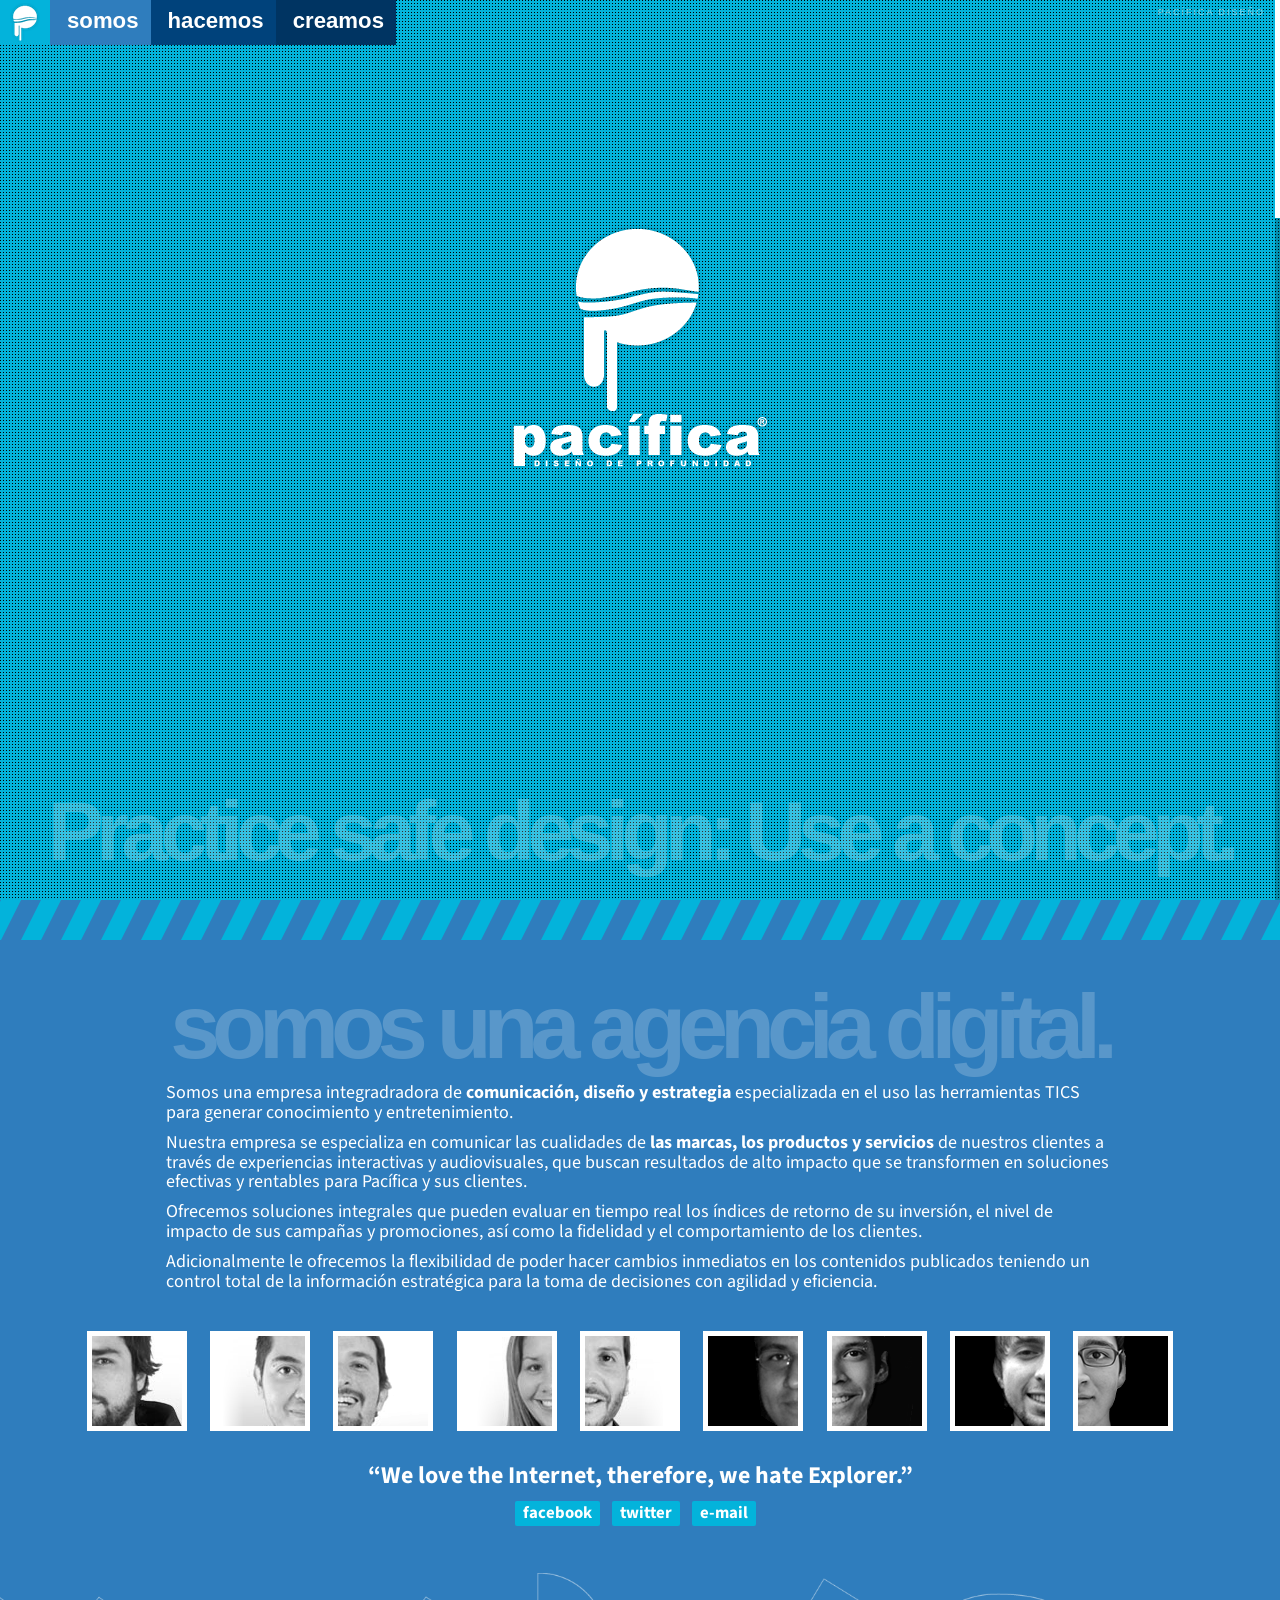
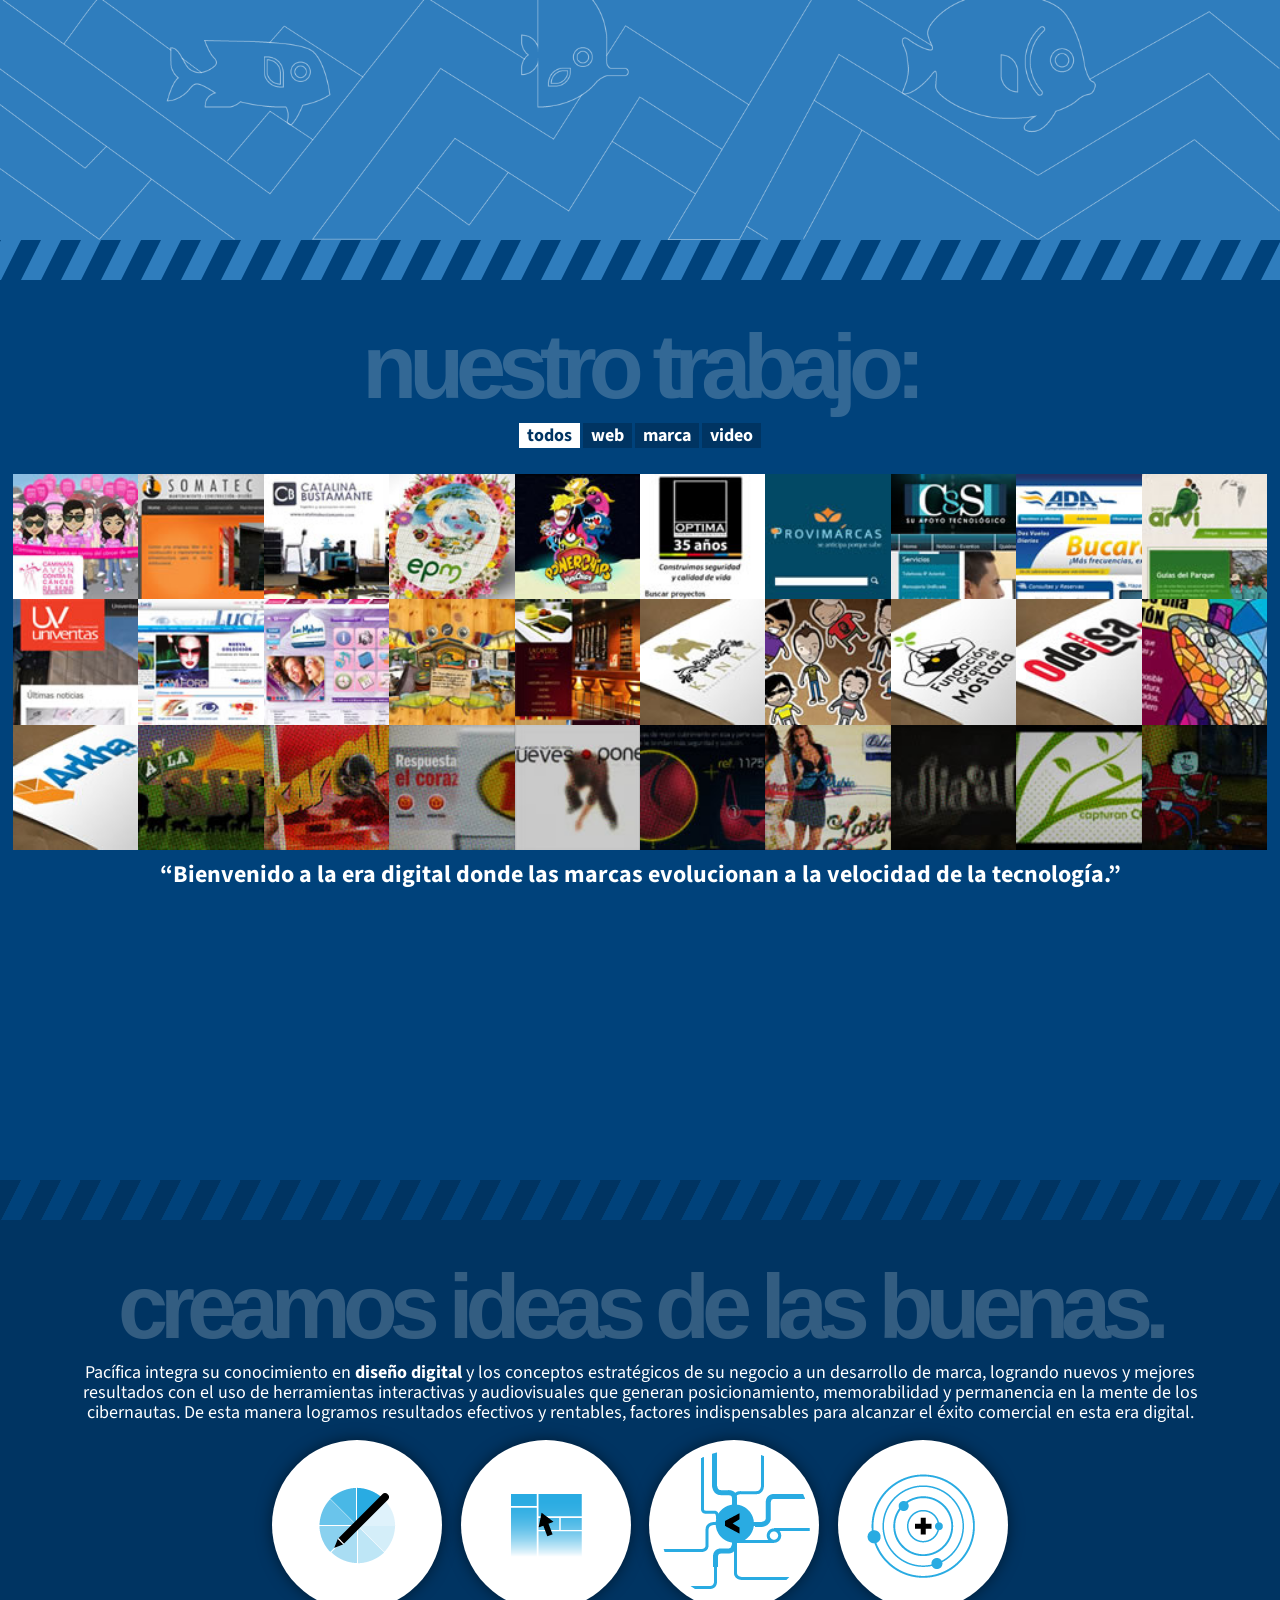
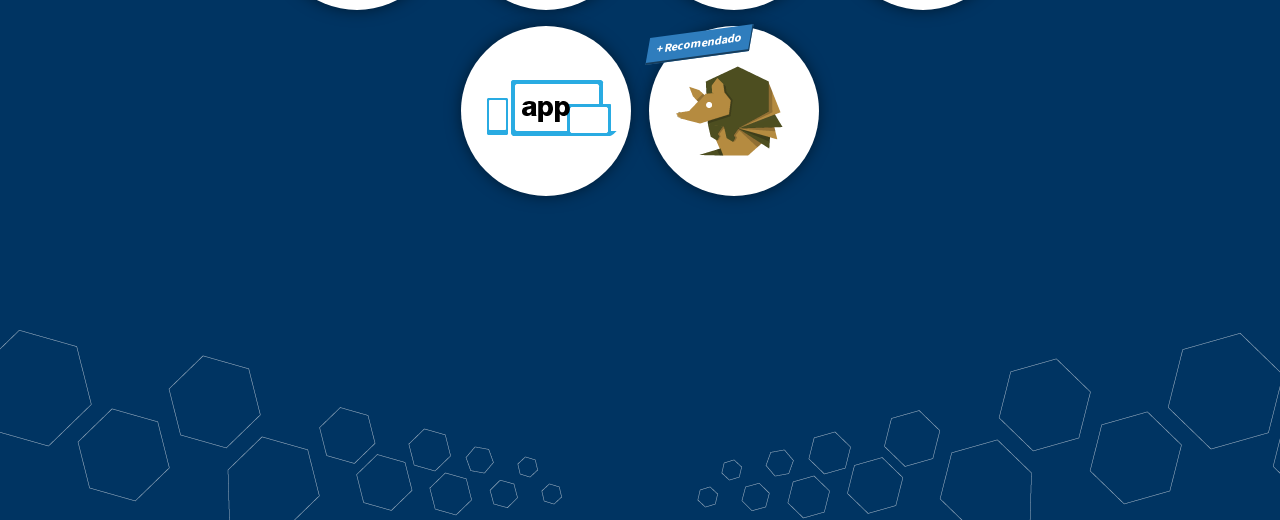
<file: pacifica/index.html>
<!DOCTYPE HTML>
<html lang="es">

<head>
	<!--[if lte IE 9]> 
	<script language="JavaScript" type="text/javascript">
	var pagina="http://www.juanplav.com/pv6/ie.html"
	function redireccionar(){
		location.href=pagina
	} 
	setTimeout ("redireccionar()", 1);
    </script>
	<![endif]-->

	<meta charset="utf-8" />
	<title>Pacífica Diseño</title>
	<meta name="author" content="Juanplav www.juanplav.com"/>
	<meta name="viewport" content="width = device-width, initial-scale=1, maximum-scale=1"/>
	<link rel="stylesheet" type="text/css" media="all" href="css/estilo.css"  />
	<link rel="shortcut icon" href="css/images/favicon.png" />
	<link href='http://fonts.googleapis.com/css?family=Source+Sans+Pro:200,700' rel='stylesheet' type='text/css'>
	<script src="js/jquery.js" type="text/javascript" language="javascript"></script>
	<script src="js/jquery.mousewheel.js" type="text/javascript" language="javascript"></script>
	<script src="js/jquery.nicescroll.js" type="text/javascript" language="javascript"></script>
	<script src="js/scripts.js" type="text/javascript" language="javascript"></script>
	<script type="text/javascript" language="javascript" >
	$(window).resize(sizeContent);

	$(document).ready(function() {
		var actualview;
		sizeContent();
		external();
		correos();
		ArrowsClick();
			
		$('.homequote').html(quotes[Math.floor(Math.random()*quotes.length)]);
		
		$("body").niceScroll({cursorcolor:"white",cursoropacitymin:"1",cursorborderradius:"0px",autohidemode:false, cursorborder:"0px",zindex:"1", background:"rgba(0,0,0,0.2)"});		
			
		$('.work').each(function(index) {
			var dir=$(this).attr('href');
				$(this).children('img').attr('alt',dir);
				$(this).addClass('fancy');
		});
			
	    $("nav ul li a, #logo a").click(function() {
	        $("html, body").animate({
	            scrollTop: $($(this).attr("href")).offset().top + "px"
	        }, {
	            duration: 1500,
	            easing: "swing"
	        });
	        return false;
	    });

	    $('.filtro a').click(function () {	    	
			$('.filtro a').removeClass('current');
			$(this).addClass('current');			
			var id=$(this).attr('id');
			$('.'+id).addClass('fancy').animate({
				opacity:1
			}).each(function(index) {
				$(this).attr('href',$(this).children('img').attr('alt'));
			});
			if(id!="work")
			{
				$('.works a').not('.'+id).removeClass('fancy').attr('href','#hacemos').animate({
				opacity:0.2
				});
			}
		});
		
		$('.close').click(function(event){
			event.preventDefault();
			$(".workview").fadeOut(function(){					
				$('.desc').empty();
				$('.detail').empty();							
			});							
		});

		function SRCImage(srcImage)
		{
			if(srcImage.indexOf("/web/") != -1)
			{
				srcImage = srcImage.substring(srcImage.indexOf("/web/")+5,srcImage.lastIndexOf("/"));
			}
			if(srcImage.indexOf("/marca/") != -1)
			{
				srcImage = srcImage.substring(srcImage.indexOf("/marca/")+7,srcImage.lastIndexOf("/"));
			}
			if(srcImage.indexOf("/video/") != -1)
			{
				srcImage = srcImage.substring(srcImage.indexOf("/video/")+7,srcImage.lastIndexOf("/"));
			}
			return srcImage;
		}

		function ArrowsClick(){
		    var Element=$(".works > a").eq(actualview);
		    if(Element.hasClass('fancy'))
		        {
		            $('.desc').empty();
		            $('.detail').empty();       
		            CallXmlById(SRCImage(Element.find('img').attr('src')));
		            $('.desc').fadeIn();
		            $('.detail').fadeIn();
		        }
		}
		
		$('a.work').click(function(event){
			event.preventDefault();
			if($(this).hasClass('fancy'))
			{			
				actualview=$(this).parent().children().index(this);
				var srcImage = $(this).find('img').attr('src');			
				CallXmlById(SRCImage(srcImage));
				$(".workview").fadeIn();
			}
		});
		
		$('a.arrow').click(function(event){
		event.preventDefault();
		if($(this).hasClass('left'))
		{
			if(actualview!=0){
				actualview = actualview-1;
				ArrowsClick();
			}
		}
		if($(this).hasClass('right'))
		{
			if(actualview!=$('.works').children('a').index($('.works a').last()))
			{
				actualview=actualview+1;
				ArrowsClick();
			}
		}
		});
	});
	
	</script>
</head>

<body>
	<nav>
		<ul>
			<li><a class="minilogo" href="#home"><span>inicio</span></a></li>
			<li><a class="somos" href="#somos">somos</a></li>
			<li><a class="hacemos" href="#hacemos">hacemos</a></li>
			<li><a class="creamos" href="#creamos">creamos</a></li>
		</ul>
	</nav>		

	<section id="home">
		<h1>Pacífica Diseño</h1>
		<div id="logo">
			<a href="#somos"><img src="css/images/logo.png" align="center"/>
			</a>
		</div>
		<span class="homequote">
			La inspiración es la semilla,<br>el diseño es su fruto.
		</span>
	</section>

	<div id="transicion1">
	</div>

	<section id="somos">
		<h2>
			somos una agencia digital.
		</h2>
		<div class="col1">
			<p>Somos una empresa integradradora de <b>comunicación, diseño y estrategia</b> especializada en el uso las herramientas TICS para generar conocimiento y entretenimiento.</p>
			<p>Nuestra empresa se especializa en comunicar las cualidades de <b>las marcas, los productos y servicios</b> de nuestros clientes a través de experiencias interactivas y audiovisuales, que buscan resultados de alto impacto que se transformen en soluciones efectivas y rentables para Pacífica y sus clientes.</p>
			<p>Ofrecemos soluciones integrales que pueden evaluar en tiempo real los índices de retorno de su inversión, el nivel de impacto de sus campañas y promociones, así como la fidelidad y el comportamiento de los clientes.</p>
			<p>Adicionalmente le ofrecemos la flexibilidad de poder hacer cambios inmediatos en los contenidos publicados teniendo un control total de la información estratégica para la toma de decisiones con agilidad y eficiencia.</p>
		</div>
		<div class="col2">
			<a class="staff staffleft" href="#somos">
				<img src="images/somos1.png"/>
				<div class="bio">
					<span>
						Esteban Uribe Villa
						<small>PRODUCTOR EJECUTIVO</small>
						<small class="estudios">Diseñador Gráfico U.P.B (2004)</small>
					</span>
					<p>Experto en marcas, sistemas gráficos y medios digitales del módulo de Imagen Global de la Universidad Pontificia Bolivariana con más de cinco años de experiencia en las áreas de diseño, producción, control de calidad, servicio al cliente, gestión de proyectos (de carácter privado y público) en la industria del diseño gráfico.</p>
					<span class="mailto">estebanu[at]pacifica[dot]co</span>
				</div>
			</a>
			<a class="staff staffleft" href="#somos">
				<img src="images/somos2.png"/>
				<div class="bio">
					<span>
						Camilo Estrada
						<small>DIRECTOR WEB</small>
						<small class="estudios">Diseñador Gráfico FUBA</small>
					</span>
					<p>Diseñador web con 5 años de experiencia en liderazgo de proyectos web interdisciplinarios. Especialista en estrategias de marketing online, administración de proyectos, experiencia de usuario, Search Engine Optimization y Search Engine Marketing. Interesado en utilizar la tecnología para desarrollar aplicaciones atractivas, útiles y eficientes para los clientes y memorables para los usuarios.</p>
					<span class="mailto">camilo[at]pacifica[dot]co</span><i>@klamylo</i>
				</div>
			</a>
			<a class="staff staffleft" href="#somos">
				<img src="images/somos3.png"/>
				<div class="bio">
					<span>
						Felipe Gutiérrez
						<small>DIRECTOR MARCA</small>
						<small class="estudios">Diseñador Gráfico U.P.B (2001)</small>
					</span>
					<p>Ilustrador, experto en manejo gráfico y tipográfico con más de 7 años de experiencia. Actualmente opera en las áreas de marca y web desempeñando las funciones de creativo y maquetador web. Ha trabajado como docente de cátedra para la Universidad Pontificia Bolivariana, Colegiatura colombiana de diseño y La Fundación Universitaria Bellas Artes en las materias de tipografía y nucleo básico de diseño.</p>
					<span class="mailto">felipe[at]pacifica[dot]co</span><i>@felipegutz</i>
				</div>
			</a>
			<a class="staff staffleft" href="#somos">
				<img src="images/somos4.png"/>
				<div class="bio">
					<span>
						Lina María Gamboa
						<small>SECRETARIA GENERAL</small>
						<small class="estudios">Técnica en secretariado Cedecomputo (2006)</small>
					</span>
					<p>Es la mano derecha de la gerencia en pacífica y el apoyo logístico de la empresa, así como el componente femenino de Pacífica, siempre pendiente y de cara amable hacia los clientes y proveedores.</p>
					<span class="mailto">linag[at]pacifica[dot]co</span>
				</div>
			</a>
			<a class="staff" href="#somos">
				<img src="images/somos5.png"/>
				<div class="bio">
					<span>
						Esteban Duperly P.
						<small>DIRECTOR GENERAL</small>
						<small class="estudios">Comunicador Social U.P.B.(2002)</small>
					</span>
					<p>Comunicador social de la UPB de Medellín, graduado con mención de honor para trabajo de grado. Asistente de dirección de dos largometrajes colombianos. Profesor de After Effects de la Facultad de Artes Visuales del Instituto de Bellas Artes y fotógrafo de naturaleza aficionado. Actualmente es gerente y director de animación y video de Pacífica.</p>
					<span class="mailto">eduperly[at]pacifica[dot]co</span><i>@e_duperly</i>
				</div>
			</a>
			<a class="staff" href="#somos">
				<img src="images/somos6.png"/>
				<div class="bio">
					<span>
						Francisco López
						<small>INGENIERO</small>
						<small class="estudios">Ingeniero Informático (2013)</small>
					</span>
					<p>Cabeza al mando del área de ingeniería de Pacífica. Un maestro del código, en múltiples lenguajes y algunas de las diversas aplicaciones de éste.</p>
					<span class="mailto">francisco.lopez[at]planeo[dot]co</span>
				</div>
			</a>
			<a class="staff" href="#somos">
				<img src="images/somos7.png"/>
				<div class="bio">
					<span>
						Jorge Andrés Cano
						<small>DISEÑADOR</small>
						<small class="estudios">Diseñador Visual (2011)</small>
					</span>
					<p>Diseñador visual, especialista en el área de ilustración digital, con experiencia en el área web y estudios en el diseño para móviles y aplicaciones.</p>
					<span class="mailto">jorge.cano[at]pacifica[dot]co</span><i>@andyyour</i>
				</div>
			</a>
			<a class="staff" href="#somos">
				<img src="images/somos8.png"/>
				<div class="bio">
					<span>
						Juan David Nicholls
						<small>INGENIERO</small>
						<small class="estudios">Ingeniero de Sistemas (2013)</small>
					</span>
					<p>Ingeniero de sistemas próximo a graduarse. Amante del jQuery y desarrollador apasionado, enfocado en el área web.</p>
					<span class="mailto">juandavid[at]planeo[dot]co</span>
				</div>
			</a>
			<a class="staff" href="#somos">
				<img src="images/somos9.png"/>
				<div class="bio">
					<span>
						Juan Pablo Plata Vera
						<small>DISEÑADOR</small>
						<small class="estudios">Diseñador Visual (2012)</small>
					</span>
					<p>Diseñador próximo a graduarse. Actualmente practicante en la empresa, enamorado del CSS3, de las maravillas del HTML5 y el diseño responsable. Geek en crecimiento.</p>
					<span class="mailto">pablo[at]pacifica[dot]co</span><i>@juanplav</i>
				</div>
			</a>
		</div>

		<q>We love the Internet, therefore, we hate Explorer.</q>
		<div class="redes">
				<a href="http://www.facebook.com/pacificadsn" target="blank">Facebook</a>
				<a href="http://www.twitter.com/pacificadsn" target="blank">Twitter</a>
				<a href="mailto:hola@pacifica.co" target="blank">E-mail</a>
		</div>

	</section>

	<div id="transicion2">
	</div>

	<section id="hacemos">
		<h2>
			nuestro trabajo:
		</h2>

		<div class="filtro">
			<a href="#hacemos" class="current" id="work">TODOS</a>
			<a href="#hacemos" id="wweb">WEB</a>
			<a href="#hacemos" id="wmarca">MARCA</a>
			<a href="#hacemos" id="wvideo">VIDEO</a>
		</div>
		<div class="workview" style="display:none;">
			<a href="" class="close"></a>
			<a href="" class="arrow left"></a>
			<a href="" class="arrow right"></a>    
			<div class="desc">
			</div>
			<div class="detail">
			</div>
			<div class="clear"></div>
		</div>
		<div class="works">
				<a href="" class="work wweb">
                	<span></span>
					<img src="works/web/caminataavon/0.jpeg" />
				</a>
				<a href=""   class="work wweb">
					<span></span>
                    <img src="works/web/somatec/0.jpeg" />
				</a>
				<a href=""   class="work wweb">
					<span></span>
                    <img src="works/web/bustamante/0.jpeg" />
				</a>
				<a href=""   class="work wweb">
					<span></span>
                    <img src="works/web/appepm/0.jpeg" />
				</a>
				<a href=""   class="work wweb">
					<span></span>
                    <img src="works/web/powerchips/0.jpeg" />
				</a>
				<a href=""   class="work wweb">
					<span></span>
                    <img src="works/web/optima/0.jpeg" />
				</a>
				<a href=""   class="work wweb">
                	<span></span>
					<img src="works/web/provimarcas/0.jpeg" />
				</a>
				<a href=""   class="work wweb">
					<span></span>
                    <img src="works/web/cys/0.jpeg" />
				</a>
				<a href=""   class="work wweb">
					<span></span>
                    <img src="works/web/ada/0.jpeg" />
				</a>
				<a href=""   class="work wweb">
					<span></span>
                    <img src="works/web/arvi/0.jpeg" />
				</a>
				<a href=""   class="work wweb">
					<span></span>
                    <img src="works/web/univentas/0.jpeg" />
				</a>
				<a href=""   class="work wweb">
					<span></span>
                    <img src="works/web/osl/0.jpeg" />
				</a>
				<a href=""   class="work wweb">
					<span></span>
                    <img src="works/web/molinos1/0.jpeg" />
				</a>
				<a href=""   class="work wweb">
					<span></span>
                    <img src="works/web/bass/0.jpeg" />
				</a>
				<a href=""   class="work wweb">
					<span></span>
                    <img src="works/web/anita/0.jpeg" />
				</a>
				<a href=""  rel="marca" class="work wmarca">
					<span></span>
                    <img src="works/marca/kinky/0.jpeg" />
				</a>
				<a href=""  rel="marca" class="work wmarca">
					<span></span>
                    <img src="works/marca/ilustracion/0.jpeg" />
				</a>
				<a href=""  rel="marca" class="work wmarca">
					<span></span>
                    <img src="works/marca/logos/0.jpeg" />
				</a>
				<a href=""  rel="marca" class="work wmarca">
					<span></span>
                    <img src="works/marca/odelsa/0.jpeg" />
				</a>
				<a href=""  rel="marca" class="work wmarca">
					<span></span>
                    <img src="works/marca/doblevia/0.jpeg" />
				</a>
				<a href=""  rel="marca" class="work wmarca">
					<span></span>
                    <img src="works/marca/arkha/0.jpeg" />
				</a>
				<a href=""  rel="video" class="work wvideo">
					<span></span>
                    <img src="works/video/selva/0.jpeg" />
				</a>
				<a href=""  rel="video" class="work wvideo">
					<span></span>
                    <img src="works/video/powerchips2/0.jpeg" />
				</a>
				<a href=""  rel="video" class="work wvideo">
					<span></span>
                    <img src="works/video/tcc/0.jpeg" />
				</a>
				<a href=""  rel="video" class="work wvideo">
					<span></span>
                    <img src="works/video/cubik/0.jpeg" />
				</a>
				<a href=""  rel="video" class="work wvideo">
					<span></span>
                    <img src="works/video/perfectbra/0.jpeg" />
				</a>
				<a href=""  rel="video" class="work wvideo">
					<span></span>
                    <img src="works/video/leonisa/0.jpeg" />
				</a>
				<a href=""  rel="video" class="work wvideo">
					<span></span>
                    <img src="works/video/nadja/0.jpeg" />
				</a>
				<a href=""  rel="video" class="work wvideo">
					<span></span>
                    <img src="works/video/contreebute/0.jpeg" />
				</a>
				<a href=""  rel="video" class="work wvideo">
					<span></span>
                    <img src="works/video/minichips/0.jpeg" />
				</a>
		</div>

		<q>Bienvenido a la era digital donde las marcas evolucionan a la velocidad de la tecnología.</q>
	</section>

	<div id="transicion3">
	</div>

	<section id="creamos">
		<h2>
			creamos ideas de las buenas.
		</h2>
		<div class="col3">
			<p>Pacífica integra su conocimiento en <b>diseño digital</b> y los conceptos estratégicos de su negocio a un desarrollo de marca, logrando nuevos y mejores resultados con el uso de herramientas interactivas y audiovisuales que generan posicionamiento, memorabilidad y permanencia en la mente de los cibernautas. De esta manera logramos resultados efectivos y rentables, factores indispensables para alcanzar el éxito comercial en esta era digital.</p>
			<div id="servicios">
				<a href="#creamos">Diseño gráfico</a>
				<a href="#creamos">Diseño web</a>
				<a href="#creamos">Desarrollo web</a>
				<a href="#creamos">Community management</a>
				<a href="#creamos">Aplicaciones online</a>
				<a href="http://www.planeo.co" target="_blank">Administrador de contenido</a>
			</div>
		</div>
		<div class="col4">
			<a href="#creamos" class="servicio">
				diseño<br>gráfico
				<span style="background-image:url(images/serv1.png)"></span>
			</a>
			<a href="#creamos" class="servicio">
				diseño<br>web
				<span style="background-image:url(images/serv2.png)"></span>
			</a>
			<a href="#creamos" class="servicio">
				desarrollo<br>web
				<span style="background-image:url(images/serv3.png)"></span>
			</a>
			<a href="#creamos" class="servicio">
				community<br>management
				<span style="background-image:url(images/serv4.png)"></span>
			</a>
			<a href="#creamos" class="servicio">
				aplicaciones<br>online
				<span style="background-image:url(images/serv5.png)"></span>
			</a>
			<a href="http://www.planeo.co" target="_blank" class="servicio">
				<b class="new">+ Recomendado</b>
				administrador<br>de contenido
				<span style="background-image:url(images/serv6.png)"></span>
			</a>
		</div>
	</section>


</body>
</html>
</file>
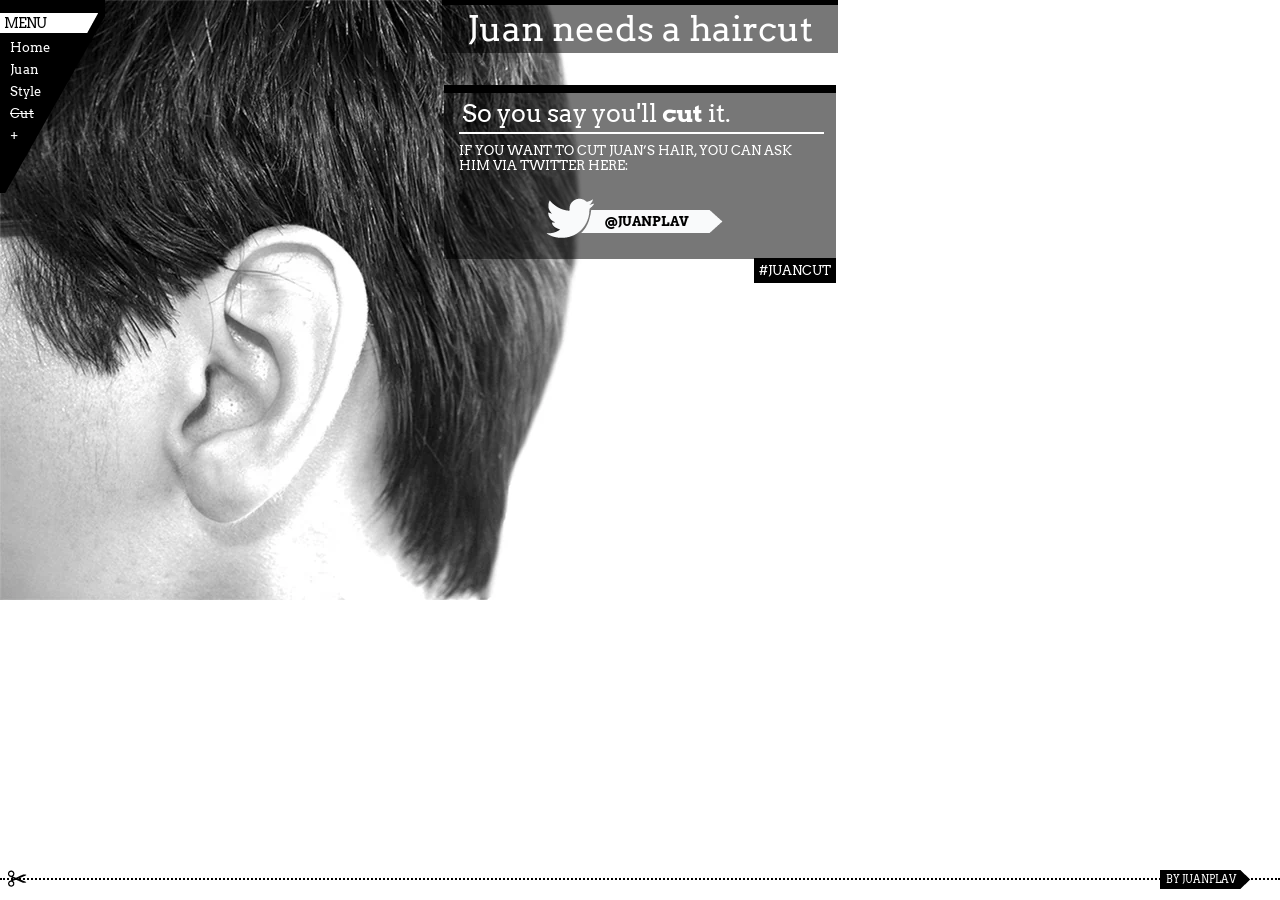
<file: jnah/cut.html>
<!DOCTYPE html>
<html lang="en">
<head>
	<meta charset="utf-8" />
	<meta name="viewport" content="width=device-width, initial-scale=1.0" />
	<meta name="author" content="Juanplav www.juanplav.com" />
	<meta name="description" content="Juan needs a haircut — 2012 frontend exercise in HTML5 and CSS3 by Juan Plata Vera (Juanplav)." />
	<title>Juan needs a haircut</title>
	<link rel="stylesheet" href="css/style.css" />
	<link rel="icon" type="image/png" href="css/images/favicon.png" />
	<link rel="preconnect" href="https://fonts.googleapis.com" />
	<link rel="preconnect" href="https://fonts.gstatic.com" crossorigin />
	<link href="https://fonts.googleapis.com/css2?family=Arvo:wght@400;700&display=swap" rel="stylesheet" />
</head>
<body>
	<nav aria-label="Main navigation">
		<span>MENU</span>
		<ul>
			<li><a href="index.html">Home</a></li>
			<li><a href="juan.html">Juan</a></li>
			<li><a href="style.html">Style</a></li>
			<li><a class="current" href="cut.html">Cut</a></li>
			<li><a href="more.html">+</a></li>
		</ul>
	</nav>

	<header>
		<h1><a href="index.html">Juan needs a haircut
			<span>CLICK TO GO BACK TO THE HOME</span>
		</a></h1>
	</header>
	<section>
		<h2>So you say you'll <strong>cut</strong> it.</h2>
		IF YOU WANT TO CUT JUAN’S HAIR, YOU CAN ASK HIM VIA TWITTER HERE:
		<br /><br />
		<a href="https://twitter.com/Juanplav" target="_blank" rel="noopener noreferrer" class="twitter">@JUANPLAV</a>
		<a href="https://twitter.com/search?q=%23JuanCut" target="_blank" rel="noopener noreferrer" style="background:black;float:right;padding:5px;position:absolute;bottom:-24px;right:0px;">#JUANCUT</a>
	</section>
	<footer>
		<a class="tijera" aria-hidden="true"></a>
		<a class="copy" href="https://www.juanplav.com" target="_blank" rel="noopener noreferrer">BY JUANPLAV</a>
	</footer>
</body>
</html>
</file>
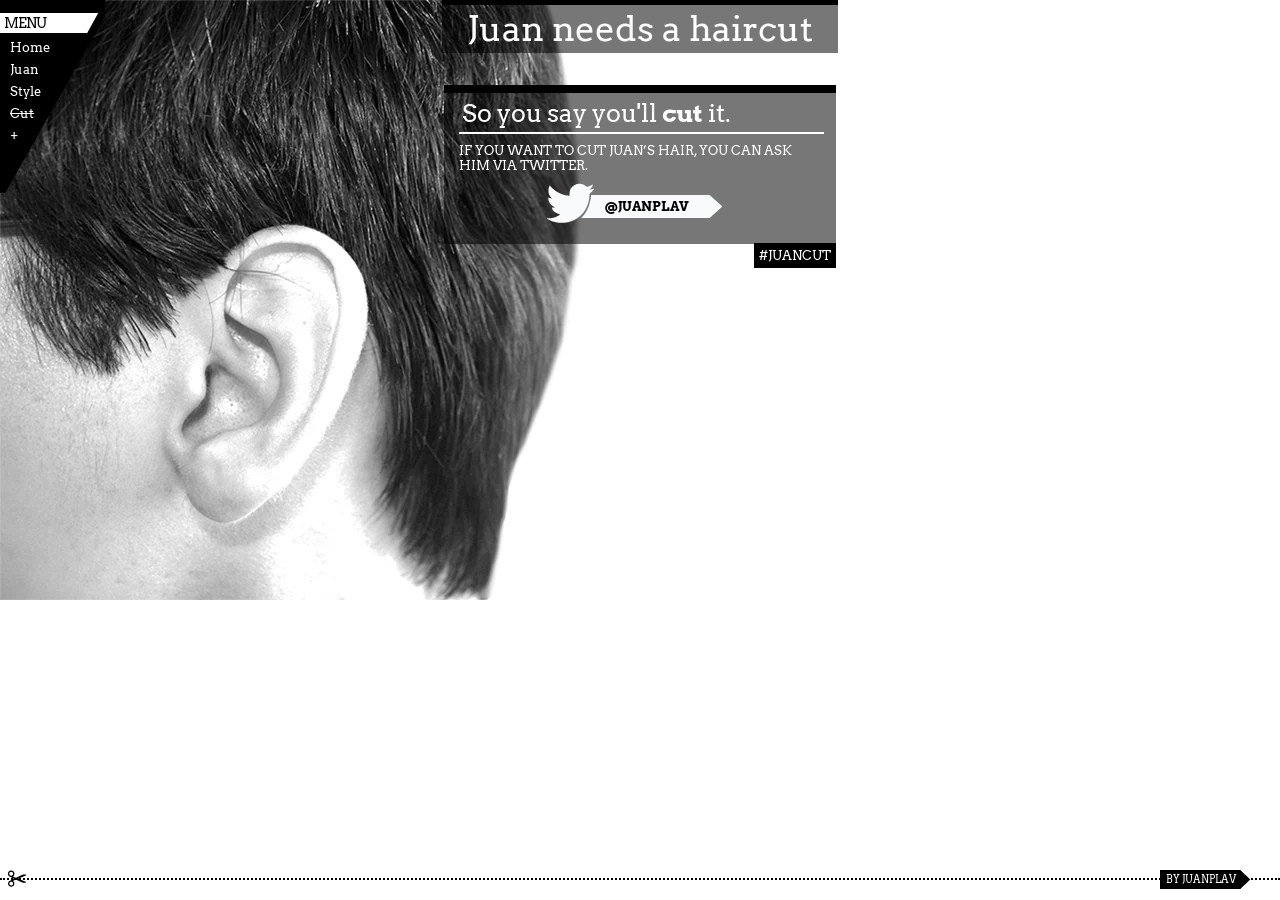
<file: jnah/cut_no.html>
<!DOCTYPE html>
<html lang="en">
<head>
	<meta charset="utf-8" />
	<meta name="viewport" content="width=device-width, initial-scale=1.0" />
	<meta name="author" content="Juanplav www.juanplav.com" />
	<meta name="description" content="Juan needs a haircut — 2012 frontend exercise in HTML5 and CSS3 by Juan Plata Vera (Juanplav)." />
	<title>Juan needs a haircut</title>
	<link rel="stylesheet" href="css/style.css" />
	<link rel="icon" type="image/png" href="css/images/favicon.png" />
	<link rel="preconnect" href="https://fonts.googleapis.com" />
	<link rel="preconnect" href="https://fonts.gstatic.com" crossorigin />
	<link href="https://fonts.googleapis.com/css2?family=Arvo:wght@400;700&display=swap" rel="stylesheet" />
</head>
<body>
	<nav aria-label="Main navigation">
		<span>MENU</span>
		<ul>
			<li><a href="index.html">Home</a></li>
			<li><a href="juan.html">Juan</a></li>
			<li><a href="style.html">Style</a></li>
			<li><a class="current" href="cut.html">Cut</a></li>
			<li><a href="more.html">+</a></li>
		</ul>
	</nav>

	<header>
		<h1><a href="index.html">Juan needs a haircut
			<span>CLICK TO GO BACK TO THE HOME</span>
		</a></h1>
	</header>
	<section>
		<h2>So you say you'll <strong>cut</strong> it.</h2>
		IF YOU WANT TO CUT JUAN’S HAIR, YOU CAN ASK HIM VIA TWITTER.
		<a href="https://twitter.com/Juanplav" target="_blank" rel="noopener noreferrer" class="twitter">@JUANPLAV</a>
		<a href="https://twitter.com/search?q=%23JuanCut" target="_blank" rel="noopener noreferrer" style="background:black;float:right;padding:5px;position:absolute;bottom:-24px;right:0px;">#JUANCUT</a>
	</section>
	<footer>
		<a class="tijera" aria-hidden="true"></a>
		<a class="copy" href="https://www.juanplav.com" target="_blank" rel="noopener noreferrer">BY JUANPLAV</a>
	</footer>
</body>
</html>
</file>
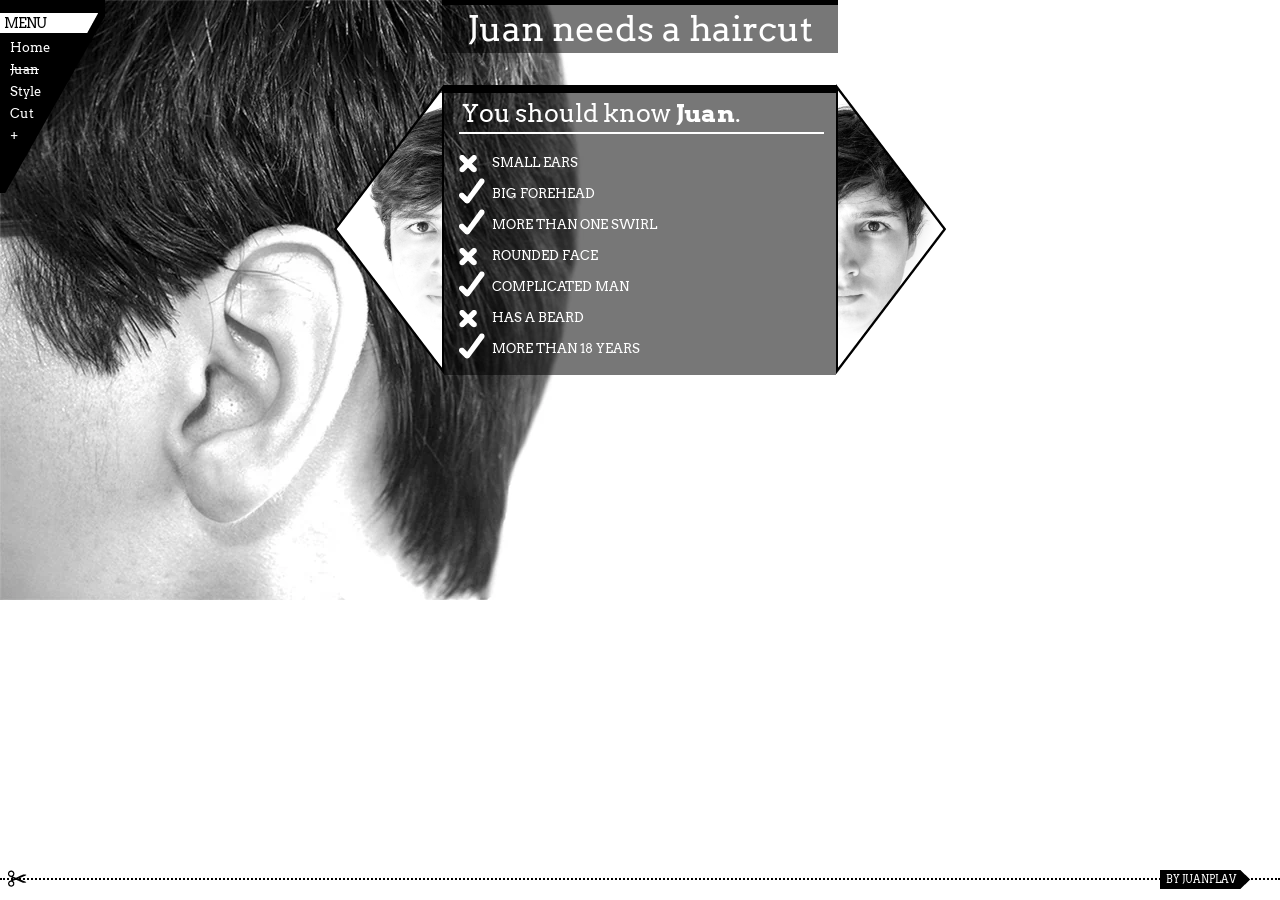
<file: jnah/juan.html>
<!DOCTYPE html>
<html lang="en">
<head>
	<meta charset="utf-8" />
	<meta name="viewport" content="width=device-width, initial-scale=1.0" />
	<meta name="author" content="Juanplav www.juanplav.com" />
	<meta name="description" content="Juan needs a haircut — 2012 frontend exercise in HTML5 and CSS3 by Juan Plata Vera (Juanplav)." />
	<title>Juan needs a haircut</title>
	<link rel="stylesheet" href="css/style.css" />
	<link rel="icon" type="image/png" href="css/images/favicon.png" />
	<link rel="preconnect" href="https://fonts.googleapis.com" />
	<link rel="preconnect" href="https://fonts.gstatic.com" crossorigin />
	<link href="https://fonts.googleapis.com/css2?family=Arvo:wght@400;700&display=swap" rel="stylesheet" />
</head>
<body>
	<nav aria-label="Main navigation">
		<span>MENU</span>
		<ul>
			<li><a href="index.html">Home</a></li>
			<li><a class="current" href="juan.html">Juan</a></li>
			<li><a href="style.html">Style</a></li>
			<li><a href="cut.html">Cut</a></li>
			<li><a href="more.html">+</a></li>
		</ul>
	</nav>

	<header>
		<h1><a href="index.html">Juan needs a haircut
			<span>CLICK TO GO BACK TO THE HOME</span>
		</a></h1>
	</header>
	<section>
		<h2>You should know <strong>Juan</strong>.</h2>
		<ul>
			<li class="no"> SMALL EARS</li>
			<li class="yes"> BIG FOREHEAD</li>
			<li class="yes"> MORE THAN ONE SWIRL</li>
			<li class="no"> ROUNDED FACE</li>
			<li class="yes"> COMPLICATED MAN</li>
			<li class="no"> HAS A BEARD</li>
			<li class="yes"> MORE THAN 18 YEARS</li>
		</ul>
		<div class="juan" id="juan1"><img src="css/images/juan1.webp" alt="Portrait of Juan (left)" /></div>
		<div class="juan" id="juan2"><img src="css/images/juan2.webp" alt="Portrait of Juan (right)" /></div>
	</section>
	<footer>
		<a class="tijera" aria-hidden="true"></a>
		<a class="copy" href="https://www.juanplav.com" target="_blank" rel="noopener noreferrer">BY JUANPLAV</a>
	</footer>
</body>
</html>
</file>
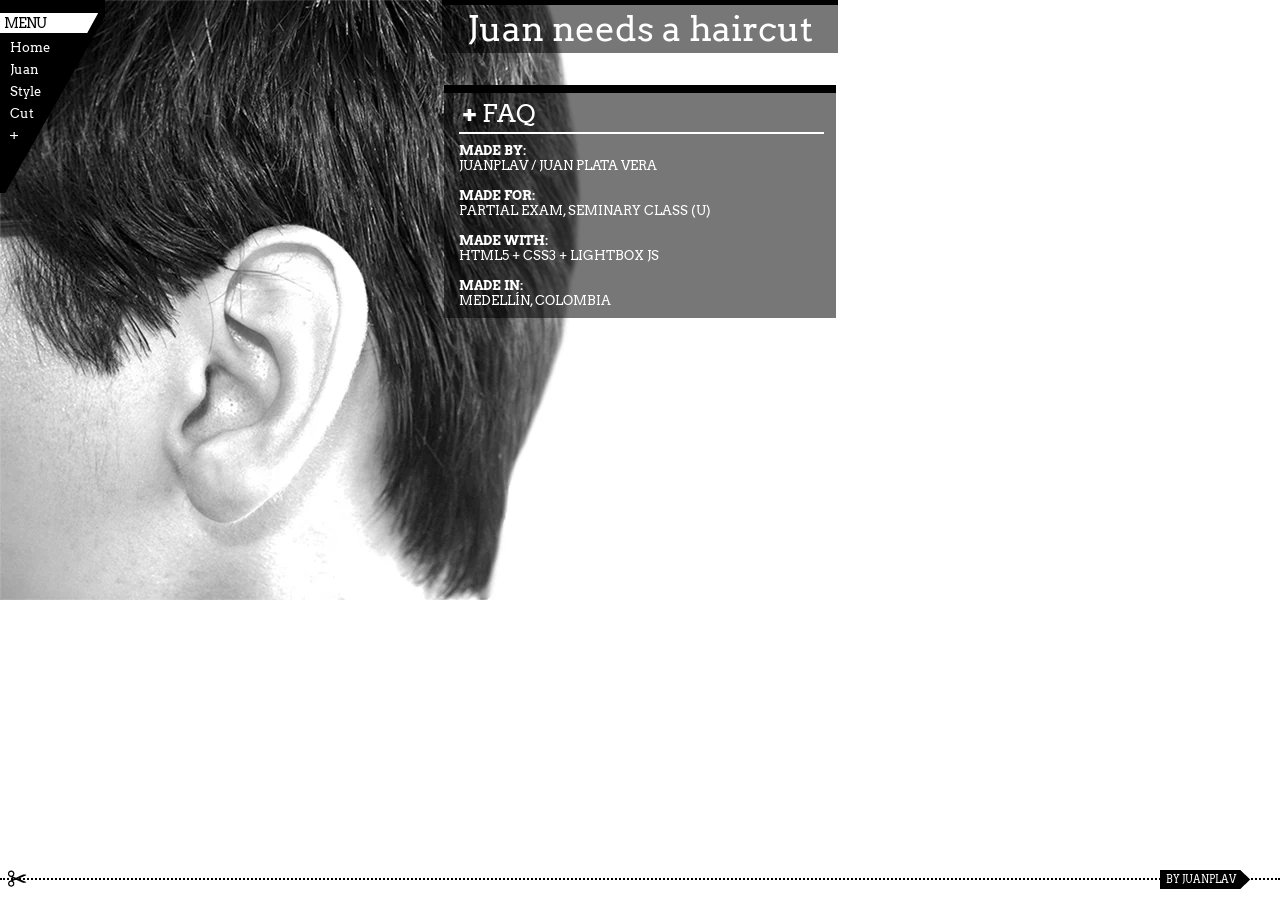
<file: jnah/more.html>
<!DOCTYPE html>
<html lang="en">
<head>
	<meta charset="utf-8" />
	<meta name="viewport" content="width=device-width, initial-scale=1.0" />
	<meta name="author" content="Juanplav www.juanplav.com" />
	<meta name="description" content="Juan needs a haircut — 2012 frontend exercise in HTML5 and CSS3 by Juan Plata Vera (Juanplav)." />
	<title>Juan needs a haircut</title>
	<link rel="stylesheet" href="css/style.css" />
	<link rel="icon" type="image/png" href="css/images/favicon.png" />
	<link rel="preconnect" href="https://fonts.googleapis.com" />
	<link rel="preconnect" href="https://fonts.gstatic.com" crossorigin />
	<link href="https://fonts.googleapis.com/css2?family=Arvo:wght@400;700&display=swap" rel="stylesheet" />
</head>
<body>
	<nav aria-label="Main navigation">
		<span>MENU</span>
		<ul>
			<li><a href="index.html">Home</a></li>
			<li><a href="juan.html">Juan</a></li>
			<li><a href="style.html">Style</a></li>
			<li><a href="cut.html">Cut</a></li>
			<li><a class="current" href="more.html">+</a></li>
		</ul>
	</nav>

	<header>
		<h1><a href="index.html">Juan needs a haircut
			<span>CLICK TO GO BACK TO THE HOME</span>
		</a></h1>
	</header>
	<section>
		<h2><strong>+</strong> FAQ</h2>
		<b>MADE BY:</b><br />
		JUANPLAV / JUAN PLATA VERA<br />
		<br />
		<b>MADE FOR:</b><br />
		PARTIAL EXAM, SEMINARY CLASS (U)<br />
		<br />
		<b>MADE WITH:</b><br />
		HTML5 + CSS3 + LIGHTBOX JS<br />
		<br />
		<b>MADE IN:</b><br />
		MEDELLÍN, COLOMBIA
	</section>
	<footer>
		<a class="tijera" aria-hidden="true"></a>
		<a class="copy" href="https://www.juanplav.com" target="_blank" rel="noopener noreferrer">BY JUANPLAV</a>
	</footer>
</body>
</html>
</file>
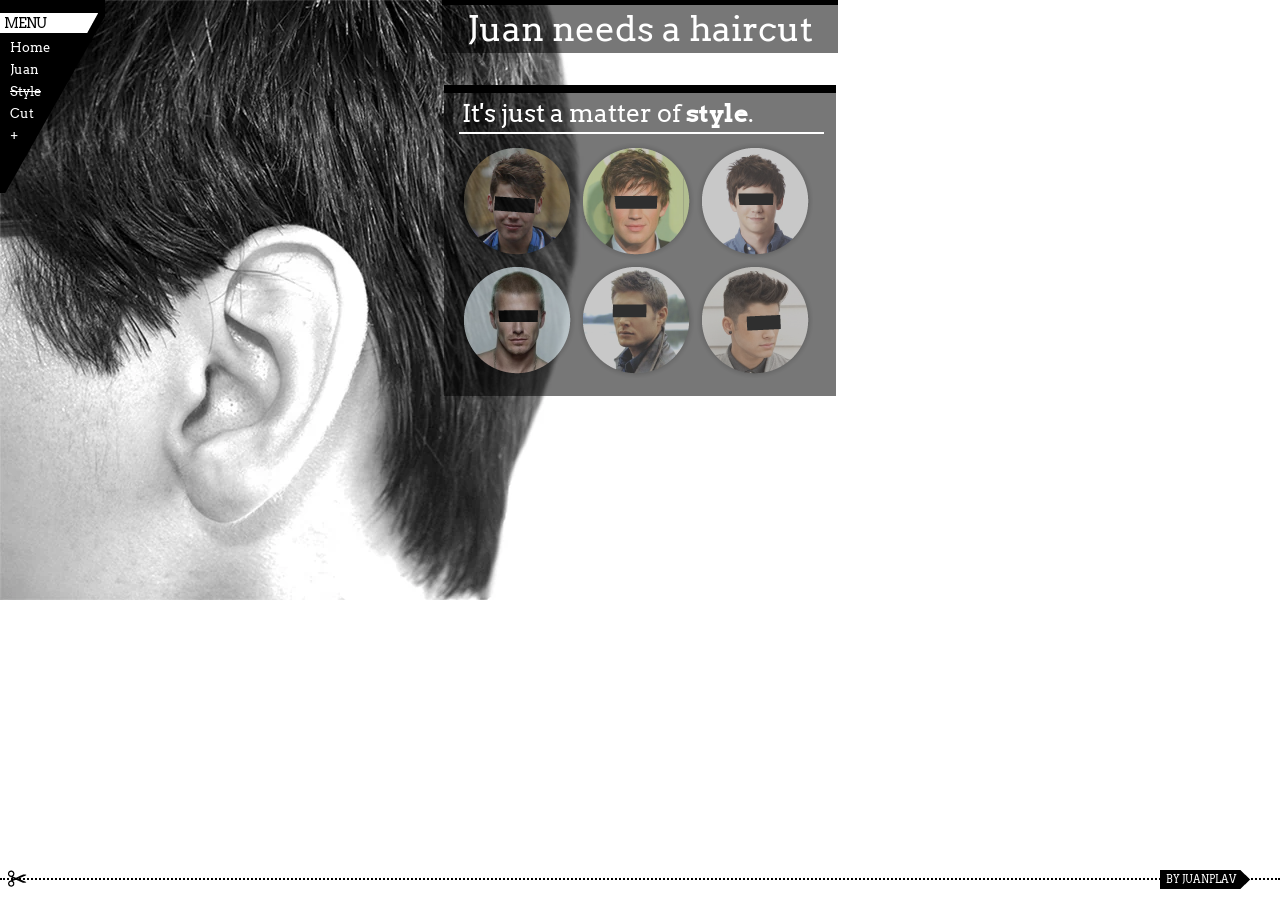
<file: jnah/style.html>
<!DOCTYPE html>
<html lang="en">
<head>
	<meta charset="utf-8" />
	<meta name="viewport" content="width=device-width, initial-scale=1.0" />
	<meta name="author" content="Juanplav www.juanplav.com" />
	<meta name="description" content="Juan needs a haircut — 2012 frontend exercise in HTML5 and CSS3 by Juan Plata Vera (Juanplav)." />
	<title>Juan needs a haircut</title>
	<link rel="stylesheet" href="css/style.css" />
	<link rel="icon" type="image/png" href="css/images/favicon.png" />
	<link rel="preconnect" href="https://fonts.googleapis.com" />
	<link rel="preconnect" href="https://fonts.gstatic.com" crossorigin />
	<link href="https://fonts.googleapis.com/css2?family=Arvo:wght@400;700&display=swap" rel="stylesheet" />
	<link rel="stylesheet" href="css/lightbox.css" />
	<script src="js/lightbox.js" defer></script>
</head>
<body>
	<nav aria-label="Main navigation">
		<span>MENU</span>
		<ul>
			<li><a href="index.html">Home</a></li>
			<li><a href="juan.html">Juan</a></li>
			<li><a class="current" href="style.html">Style</a></li>
			<li><a href="cut.html">Cut</a></li>
			<li><a href="more.html">+</a></li>
		</ul>
	</nav>

	<header>
		<h1><a href="index.html">Juan needs a haircut
			<span>CLICK TO GO BACK TO THE HOME</span>
		</a></h1>
	</header>
	<section>
		<h2>It's just a matter of <strong>style</strong>.</h2>
		<ul>
			<a href="images/aiden.webp" rel="lightbox[1]" title="The Grimshaw Style">
				<img src="images/styleaiden.webp" alt="The Grimshaw Style" loading="lazy" />
			</a>
			<a href="images/unknown.webp" rel="lightbox[1]" title="The Unknown Style">
				<img src="images/styleunknown.webp" alt="The Unknown Style" loading="lazy" />
			</a>
			<a href="images/logan.webp" rel="lightbox[1]" title="The Lerman Style">
				<img src="images/stylelogan.webp" alt="The Lerman Style" loading="lazy" />
			</a>
			<a href="images/beckam.webp" rel="lightbox[1]" title="The Beckam Style">
				<img src="images/stylebeckam.webp" alt="The Beckam Style" loading="lazy" />
			</a>
			<a href="images/jensen.webp" rel="lightbox[1]" title="The Ackles Style">
				<img src="images/stylejensen.webp" alt="The Ackles Style" loading="lazy" />
			</a>
			<a href="images/zayn.webp" rel="lightbox[1]" title="The Malik Style">
				<img src="images/stylezayn.webp" alt="The Malik Style" loading="lazy" />
			</a>
		</ul>
	</section>
	<footer>
		<a class="tijera" aria-hidden="true"></a>
		<a class="copy" href="https://www.juanplav.com" target="_blank" rel="noopener noreferrer">BY JUANPLAV</a>
	</footer>
</body>
</html>
</file>
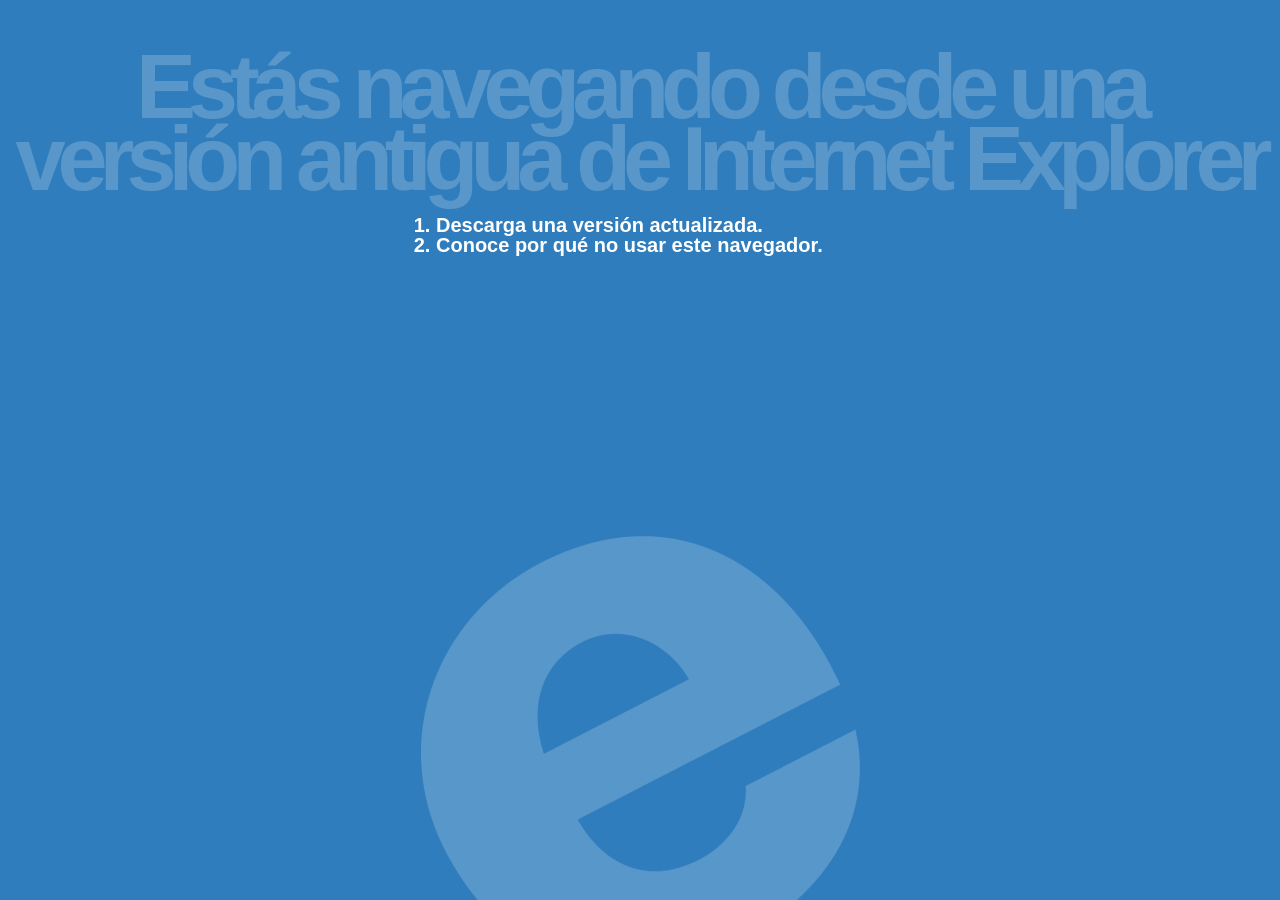
<file: pacifica/ie.html>
<!DOCTYPE HTML>
<html lang="es">
<head>
	<meta charset="utf-8" />
	<title>Pacífica Diseño</title>
	<meta name="author" content="Juanplav www.juanplav.com"/>
	<meta name="viewport" content="width = device-width, initial-scale=1, maximum-scale=1"/>
	<link rel="stylesheet" type="text/css" media="all" href="css/estilo.css"  />
	<link rel="shortcut icon" href="css/images/favicon.png" />
	<link href='http://fonts.googleapis.com/css?family=Source+Sans+Pro:200,700' rel='stylesheet' type='text/css'>
    <script src="js/jquery.js" type="text/javascript" language="javascript"></script>
    <script type="text/javascript" language="javascript">
		$(document).ready(function() {
			var bodyheight = $(window).height();
		    $("body").css("height", bodyheight);
		});
    </script>
    <style type="text/css">
		body{
			background:#2F7DBD url(css/images/ie.png) no-repeat center bottom;
		}
    </style>
</head>

<body>
		<h2>Estás navegando desde una versión antigua de Internet Explorer</h2>
        <ol>
        	<li><a href="http://ie.microsoft.com/testdrive/Info/Downloads/Default.html">Descarga una versión actualizada.</a></li>
            <li><a href="http://theie9countdown.com/">Conoce por qué no usar este navegador.</a></li>
        </ol>
</body>
</html>
</file>
<file: pacifica/css/estilo.css>
body, h1, h2, h3, h4, h5, h6, ul, li, p{
	margin:0;
	padding:0;
	list-style:none;
}
body *{
	-webkit-font-smoothing: antialiased !important;
}
a, a:hover, a:active, a:visited{
	color:inherit;
	text-decoration:none;
}
.clear{
	clear:both;
}
html, body{
	font-family:Arial, sans-serif;
	font-size:12px;
	line-height: 15px;
	font-style:normal;
	overflow:hidden;
}
h1{
	font-size:9px;
	display:block;
	position:fixed;
	top:5px;
	right:15px;
	color:rgba(255,255,255,0.5);
	text-transform:uppercase;
	letter-spacing:2px;
	font-weight:lighter;
	z-index:4;
}
h2{
	color:white;
	z-index:0;
	font-size:7.5em;
	line-height: 0.8em;
	padding:6% 0 0 0;
	clear:both;
	font-weight: bold;
	letter-spacing: -0.09em;
	display:block;
	text-align:center;
	-ms-filter:"progid:DXImageTransform.Microsoft.Alpha(Opacity=20)";
	filter: alpha(opacity=20);
	opacity:0.2;
	margin: 0 auto;
}
p{
	margin:0px 0px 10px 0px;
	font-family: 'Source Sans Pro', sans-serif;
	font-size: 1.5em;
	line-height:1.1em;
}
q{
	font-family: 'Source Sans Pro', sans-serif;
	font-size: 2em;
	line-height:1em;
	font-weight:bold;
	padding:1% 0px;
	display:block;
	text-align:center;
	color:white;
	clear:both;
	margin:0 auto;
}
q small{
	font-weight:normal;
}
section{
	width:100%;
	display:block;
	position:relative;
	padding-bottom:20px;
	background-image: url(images/dots.png);
	background-repeat: repeat;
}
nav{
	width:100%;
	height:50px;
	position:fixed;
	top:0px;
	left:0px;
	animation: Menu 2s 1 ease-in-out;
	-webkit-animation: Menu 2s 1 ease-in-out;
	-moz-animation: Menu 2s 1 ease-in-out;
	-o-animation: Menu 2s 1 ease-in-out;
	z-index:2;
}
nav ul{
	display:block;
	float:left;
}
nav ul li{
	display:block;
	float:left;
	color:white;
}
nav ul li a{
	font-size:1.85em;
	font-weight: bold;
	line-height: 12px;
	display:block;
	width:auto;
	height:30px;
	padding:15px 12px 0 17px;
	transition: all 0.5s ease;
	-webkit-transition: all 0.5s ease;
	-moz-transition: all 0.5s ease;
	-o-transition: all 0.5s ease;
	-ms-transition: all 0.5 ease;
}
nav ul li a span{
	display:none;
}
nav ul li a.minilogo{
	background-color: #03B3DB;
	background-image: url(images/minilogo.png);
	background-repeat: no-repeat;
	background-position: 0px -3px;
	padding: 0px;
	width:50px;
	height:45px;
}

/* Hijos menú */
nav ul li a.somos{
	background:#2F7DBD;
}
nav ul li a.hacemos{
	background:#00427B;
}
nav ul li a.creamos{
	background:#003462;
}
nav ul li a:hover{
	background:white;
}
nav ul li a.minilogo:hover{
	background-color: #00427B;
	background-image: url(images/minilogo.png);
	background-position: 0px -3px;
	background-repeat: no-repeat;
}
nav ul li a.somos:hover{
	color:#2F7DBD;
}
nav ul li a.hacemos:hover{
	color:#00427B;
}
nav ul li a.creamos:hover{
	color:#003462;
}

/* LOGO */
#logo{
	width:100%;
	height:260px;
	position:absolute;
	top:25%;
	z-index:1;
}
#logo a{
	display:block;
	margin:0 auto;
	text-align:center;
	animation: Logo 1s 1 ease-in-out;
	-webkit-animation: Logo 1s 1 ease-in-out;
	-moz-animation: Logo 1s 1 ease-in-out;
	-o-animation: Logo 1s 1 ease-in-out;
	-webkit-transition: all .4s ease;
	-moz-transition: all .4s ease;
	-o-transition: all .4s ease;
	-ms-transition: all .4s ease;
	transition: all .4s ease;
	width: 262px;
} 
#logo a:hover{
	-webkit-transform:scale(1.1);
	-moz-transform:scale(1.1);
	-o-transform:scale(1.1);
	-ms-transform:scale(1.1);
	transform:scale(1.1);
}

/* CONTENIDO */
.col1{
	width:74%;
	padding:20px 0 0 0;
	display:block;
	float:none;
	color: white;
	text-align:left;
	margin:0 auto;
}
.col2{
	width:94%;
	padding:30px 3% 0px 3%;
	display:block;
	float:none;
	text-align:center;
}
.col3{
	width:90%;
	padding:20px 5% 0 5%;
	display:block;
	color: white;
	text-align:center;
	clear:both;
}
.col4{
	width:60%;
	padding:0px;
	margin:30px auto 0px auto;
	display:block;
	color: white;
	text-align:center;
	clear:both;
}


/* SOLO HOME */
section#home{
	background-color:#03B3DB;
}
.homequote{
	color:white;
	z-index:0;
	font-size:7em;
	line-height: 0.8em;
	font-weight: bold;
	letter-spacing: -0.09em;
	position:absolute;
	width:100%;
	bottom: 35px;
	padding:0px;
	margin:0px;
	display:block;
	text-align:center;
	-ms-filter:"progid:DXImageTransform.Microsoft.Alpha(Opacity=20)";
	filter: alpha(opacity=20);
	opacity:0.2;
}

/* SOLO SOMOS */
section#somos{
	background-color:#2F7DBD;
	background-image: url(images/bg_somos.png);
	background-repeat: no-repeat;
	background-position: center bottom;
	background-size:contain;

}
.staff{
	width:90px;
	height:90px;
	background:white;
	margin:0px 20px 20px 0px;
	padding:5px;
	position:relative;
	display:inline-block;
}
.staff img{
	width:100%;
	height:100%;
}
.staff:hover{
	background: black;
}
.staff:hover .bio{
	display:block;
	cursor:default;
	z-index:2;
}
.staffleft:hover .bio{
	left:100px;
	text-align:left;
}
.staff .bio{
	display:none;
	position:absolute;
	right:100px;
	top:0px;
	width:350px;
	height: auto;
	padding:10px;
	background:white;
	color:black;
	text-align:right;
}
.staff .bio span{
	font-size:1.9em;
	line-height:0.6em;
	font-weight:bold;
	text-transform: lowercase;
}
.staff .bio span small{
	font-size:0.5em;
	text-transform: uppercase;
	letter-spacing: 0.1em;
	display:block;
}
.staff .bio span small.estudios{
	font-size:0.4em;
	letter-spacing: 0.2em;
	font-weight: lighter;
	padding-bottom:2px;
	border-bottom: 1px solid black;
	margin-bottom:5px;
}
.staff .bio p{
	font-size:1em;
	font-family: Helvetica, Arial, sans-serif;
	font-weight:lighter;
	text-align:justify;
	color:#555;
}
.staff .bio .mailto{
	border-top: 1px dotted black;
	padding-top:8px;
	cursor:pointer;
	font-size:1.1em;
	display:block;
	width:100%;
}
.staff .bio i{
	display:block;
	margin-top:4px;
	color:gray;
	font-style:normal;
	font-weight:bold;
}
.redes{
	display:block;
	clear:both;
	text-transform: lowercase;
	font-family: 'Source Sans Pro', sans-serif;
	text-align:center;
}
.redes a{
	display:inline-block;
	padding:5px 8px;
	margin:0px 10px 3px 0px;
	border-radius:2px;
	font-size:1.4em;
	font-weight:bold;
	color:white;
	background:#03B3DB;
	transition: all 0.5s ease;
	-webkit-transition: all 0.5s ease;
	-moz-transition: all 0.5s ease;
	-o-transition: all 0.5s ease;
	-ms-transition: all 0.5 ease;
}
.redes a:hover{
	color:#03B3DB;
	background:white;
}

/* SOLO HACEMOS */
section#hacemos{
	background-color:#00427B;
	background-image:none;	
}
.filtro{
	display:block;
	clear:both;
	font-family: 'Source Sans Pro', sans-serif;
	text-align:center;
	margin:20px auto;
}
.filtro a{
	text-transform: lowercase;
	display:inline-block;
	padding:5px 8px;
	margin:0px 1px 0px 0px;
	font-size:1.5em;
	font-weight:bold;
	color:white;
	background:#003462;
	transition: all 0.5s ease;
	-webkit-transition: all 0.5s ease;
	-moz-transition: all 0.5s ease;
	-o-transition: all 0.5s ease;
	-ms-transition: all 0.5 ease;
}
.filtro a:hover, .filtro .current{
	color:#003462;
	background:white;
}
.works{
	width:98%;
	display:block;
	margin:2% auto;
	clear:both;
	height:auto;
	min-height:300px;
}
.work{
	display:block;
	float:left;
	width:10%;
	height:auto;
	min-width:75px;
	min-height:75px;
	padding:0px;
	margin: 0px;
	font-size:0px;
	line-height:0px;
	background:transparent;
	overflow:hidden;
	-ms-filter:"progid:DXImageTransform.Microsoft.Alpha(Opacity=100)";
	filter: alpha(opacity=100);
	opacity:1;
}
.work img{
	width:100%;
	height:auto;
	margin:0px;
	padding:0px;
}
.fancy{
	position:relative;
}
.fancy:hover span{
	-ms-filter:"progid:DXImageTransform.Microsoft.Alpha(Opacity=100)";
	filter: alpha(opacity=100);
	opacity:1;
}
.fancy span{
	bottom:0px;
	left:0px;
	width:100%;
	height: 100%;
	padding: 0;
	margin:0;
	position:absolute;
	background: transparent url(images/work.png) no-repeat center center;
	transition: all 0.5s ease;
	-webkit-transition: all 0.5s ease;
	-moz-transition: all 0.5s ease;
	-o-transition: all 0.5s ease;
	-ms-transition: all 0.5 ease;
	-ms-filter:"progid:DXImageTransform.Microsoft.Alpha(Opacity=0)";
	filter: alpha(opacity=0);
	opacity:0;
}

/* DIV WORK DETAIL */
.workview{
	width:100%;
	height:100%;
	z-index:5;
	position:absolute;
	top: 0%;
	left:0%;
	background:white;
	color:white;
	background: #00427B;
	overflow:auto;
}
.workview .desc{
	width:36%;
	padding:2%;
	float:left;
}
.workview .detail{
	width:60%;
	padding:1% 0 0 0;
	margin:0;
	float:right;
}
.workview .detail img{
	max-width:99%;
	min-width:99%;
	margin-bottom:10px;
}
.workview h2{
	color:white;
	z-index:0;
	font-size:4em;
	line-height: 0.8em;
	padding:15px 0px 0px 0px;
	margin:0px 0px 10px 0px;
	clear:both;
	font-weight: bold;
	letter-spacing: -0.09em;
	display:block;
	text-align:left;
	-ms-filter:"progid:DXImageTransform.Microsoft.Alpha(Opacity=20)";
	filter: alpha(opacity=20);
	opacity:0.2;
}
.workview p{
	font-size:1.1em;
	font-family:Helvetica, Arial, sans-serif;
	font-weight:lighter;
}
.workview p b{
	display:inline-block;
	padding:2px 4px;
	margin:10px 0px 3px 0px;
	background:white;
	color: #00427B;
	font-family: 'Source Sans Pro', sans-serif;
	font-size:1.3em;
	width:auto;
}
.workview ul, .workview ul li{
	display:block;
	list-style:none;
}
.workview ul li{
	background:#2F7DBD;
	color:white;
	padding:3px 4px 2px 4px;
	margin:0px 5px 5px 0px;
	border-radius:2px;
	float:left;
	text-transform: uppercase;
}
.workview .close{
	position: fixed;
	top: 0px;
	left: 0px;
	width: 30px;
	height: 30px;
	cursor: pointer;
	z-index: 8040;
	background: url(images/close.png)no-repeat top right;
}
.workview .arrow{
	position: fixed;
	top:50%;
	margin-top:-15px;
	width: 30px;
	height: 30px;
	cursor: pointer;
	z-index: 5555;
	visibility: visible;
	background: #00427B url('images/nav.png') no-repeat;
	display:block;
}
.workview .right {
	right: 0px;
	background-position: right center;
}
.workview .left {
	left: 0px;
	background-position: left center;
}


/* SOLO CREAMOS */
section#creamos{
	background-color:#003462;
	background-image: url(images/bg_creamos.png);
	background-repeat: no-repeat;
	background-position: center bottom;
}
#servicios{
	display:none;
	width:100%;
	clear:both;
}
#servicios a{
	background:#2F7DBD;
	color:white;
	padding:3px 4px 2px 4px;
	margin:0px 5px 5px 0px;
	border-radius:2px;
	display:inline-block;
	text-transform: uppercase;
}
.servicio{
	display:inline-block;
	width:151px;
	height:95px;
	padding:65px 10px 10px 9px;
	border-radius:50%;
	text-align:center;
	background:white;
	margin:1.5%;
	font-family: 'Source Sans Pro', sans-serif;
	color:transparent;
	font-size:2em;
	line-height:0.8em;
	transition: all 0.5s ease;
	-webkit-transition: all 0.5s ease;
	-moz-transition: all 0.5s ease;
	-o-transition: all 0.5s ease;
	-ms-transition: all 0.5 ease;
	-webkit-box-shadow:0px 0px 15px rgba(0,0,0,0.5);
	box-shadow:0px 0px 15px rgba(0,0,0,0.5);
	z-index:2;
	position:relative;
}
.servicio:hover{
	background: #2F7DBD;
	cursor:pointer;
	color:white;
	transform:scale(1.1);
	-webkit-transform:scale(1.1);
	-moz-transform:scale(1.1);
	-ms-transform:scale(1.1);
	-o-transform:scale(1.1);
}
.servicio:hover span{
	background-position: center -200px;
}
.servicio span{
	width:100%;
	height:100%;
	border-radius:50%;
	position:absolute;
	top:0px;
	left:0px;
	z-index:1;
	background-position:center center;
	background-repeat:no-repeat;
	background-color:transparent;
	transition: all 0.5s ease;
	-webkit-transition: all 0.5s ease;
	-moz-transition: all 0.5s ease;
	-o-transition: all 0.5s ease;
	-ms-transition: all 0.5 ease;
	display:block;
}
.servicio b.new{
	display:block;
	position:absolute;
	top:5px;
	left:0px;
	padding:3px 8px;
	background:#2F7DBD;
	border-right:1px solid #173D5C;
	border-bottom:2px solid #173D5C;
	color:white;
	font-size:12px;
	-webkit-transform:skewX(-10deg) skewY(-8deg);
	-moz-transform:skewX(-10deg) skewY(-8deg);
	-o-transform:skewX(-10deg) skewY(-8deg);
	-ms-transform:skewX(-10deg) skewY(-8deg);
	transform:skewX(-10deg) skewY(-8deg);
	z-index:3;
}

/* TRANSICIONES */
#transicion1{
	width:100%;
	height: 40px;
	background: url(images/transicion1.png) repeat-x;
	display:block;
	clear:both;
}
#transicion2{
	width:100%;
	height: 40px;
	background: url(images/transicion2.png) repeat-x;
	display:block;
	clear:both;
}
#transicion3{
	width:100%;
	height: 40px;
	background: url(images/transicion3.png) repeat-x;
	display:block;
	clear:both;
}

/* ANIMACIONES */

@keyframes Logo{
	0%{transform:scale(0);}
	50%{transform:scale(1.1);}
	100%{transform:scale(1);}
}
@-webkit-keyframes Logo{
	0%{-webkit-transform:scale(0);}
	50%{-webkit-transform:scale(1.1);}
	100%{-webkit-transform:scale(1);}
}
@-moz-keyframes Logo{
	0%{-moz-transform:scale(0);}
	50%{-moz-transform:scale(1.1);}
	100%{-moz-transform:scale(1);}
}
@-o-keyframes Logo{
	0%{-moz-transform:scale(0);}
	50%{-moz-transform:scale(1.1);}
	100%{-moz-transform:scale(1);}
}
@keyframes Menu{
	0%{top:-50%;}
	50%{top:-50%;}
	90%{top:1%;}
	100%{top:0px;}
}
@-webkit-keyframes Menu{
	0%{top:-50%;}
	50%{top:-50%;}
	90%{top:1%;}
	100%{top:0px;}
}
@-moz-keyframes Menu{
	0%{top:-50%;}
	50%{top:-50%;}
	90%{top:1%;}
	100%{top:0px;}
}
@-o-keyframes Menu{
	0%{top:-50%;}
	50%{top:-50%;}
	90%{top:1%;}
	100%{top:0px;}
}
@keyframes Nada{
	0%{}
	50%{}
	90%{}
	100%{}
}
@-webkit-keyframes Nada{
	0%{}
	50%{}
	90%{}
	100%{}
}
@-moz-keyframes Nada{
	0%{}
	50%{}
	90%{}
	100%{}
}
@-o-keyframes Nada{
	0%{}
	50%{}
	90%{}
	100%{}
}

/* MEDIA QUERY */
@media screen and (max-width:1280px){
	body{
		font-size:12px;
	}
	h2{
		padding-top:4%;
	}
	.work{
		width:10%;
	}
	.col4{
		margin-top:0px;
	}
	.servicio{
		margin:1%;
	}
}
@media screen and (max-width:1024px){
	h2{
		font-size:7.2em;
		line-height: 0.8em;
		padding-top:5%;
	}
	.homequote{
		font-size:6em;
		line-height: 0.8em;
	}
	.col1{
		width:47%;
		padding:20px 0 0 3%;
		display:block;
		float:left;
		color: white;
		text-align:right;
	}
	.col2{
		width:40%;
		padding:20px 8% 0px 2%;
		display:block;
		float:left;
		text-align:left;
	}
	.staff .bio{
		right:100px;
		top:0px;
		text-align:right;
	}
	.staffleft:hover .bio{
		left:-370px;
	}
	.work{
		width:10%;
	}
	.col4{
		width:70%;
	}
	.servicio{
		margin:1%;
		width:121px;
		height:77px;
		padding:53px 10px 10px 9px;
		font-size:1.7em;
		line-height:0.8em;
	}
}
@media screen and (max-width:800px){
	body{
		font-size:10px;
	}
	h2{
		font-size:6em;
		line-height: 1em;
	}
	nav{
		height:35px;
	}
	nav ul li a{
		height:25px;
		padding-top:12px;
	}
	nav ul li a.minilogo, nav ul li a.minilogo:hover{
		height:37px;
		width:40px;
		background-image:url(images/minilogo2.png);
		background-position: 10px 4px;
	}
	.homequote{
		font-size:5em;
		line-height: 0.8em;
	}
	.col2{
		width:48%;
		padding:20px 0% 0px 2%;
		display:block;
		float:left;
		text-align:left;
	}
	.staff{
		margin: 0px 10px 10px 0px;
		width:80px;
		height:80px;
	}
	.staff .bio{
		right:90px;
		width:250px;
	}
	.staffleft:hover .bio{
		left:-270px;
	}
	#somos q{
		font-size:1.5em;
		padding: 0 0 1% 0;
	}
	.col3{
		padding-top:10px;
	}
	.filtro{
		margin:10px auto;
	}
	.works{
		min-height:200px;
	}
	#hacemos q{
		width:80%;
		padding-top:3%;
	}
	.col4{
		width:80%;
	}
	.servicio{
		margin:1%;
		width:111px;
		height:73px;
		padding:47px 10px 10px 9px;
		font-size:2em;
		line-height:0.8em;
	}
}
@media screen and (max-width:600px){
	h2{
		font-size:5em;
		line-height: 0.8em;
		padding:9.2% 0% 1% 0;
		width:95%;
	}
	.col1{
		width:45%;
		padding:5px 0 0 3%;
	}
	.col2{
		width:50%;
		padding:10px 0% 0px 2%;
		display:block;
		float:left;
		text-align:left;
	}
	.staff{
		width:70px;
		height:70px;
	}
	.staff .bio{
		right:0px;
		width:250px;
		top:80px;
	}
	.staffleft:hover .bio{
		left:-190px;
	}
	#somos q{
		font-size:1.5em;
		padding: 3% 0 1% 0;
	}
	.works{
		width:65%;
		margin: 0 auto;
	}
	.col4{
		width:90%;
	}
	.servicio{
		margin:2.5% 3%;
	}
	.workview .desc, .workview .detail{
		width:100%;
		float:none;
		clear:both;
	}
}
@media screen and (max-width:500px){
	h1{
		display:none;
	}
}
@media screen and (max-width:480px){
	body{
		font-size:8px;
	}
	h1{
		display:none;
	}
	#logo{
		top:3%;
	}
	#logo a{
		-webkit-transform:scale(0.6);
		-moz-transform:scale(0.6);
		-o-transform:scale(0.6);
		-ms-transform:scale(0.6);
		transform:scale(0.6);
		animation: Nada 1s 1 ease-in-out;
		-webkit-animation: Nada 1s 1 ease-in-out;
		-moz-animation: Nada 1s 1 ease-in-out;
		-o-animation: Nada 1s 1 ease-in-out;
	}
	#logo a:hover{
		-webkit-transform:scale(0.7);
		-moz-transform:scale(0.7);
		-o-transform:scale(0.7);
		-ms-transform:scale(0.7);
		transform:scale(0.7);
	}
	.homequote{
		font-size:0px !important;
	}
	section#somos{
		background-image:none;
	}
	.staff{
		width:50px;
		height:50px;
		padding:2px;
		margin:0px 5px 6px 0px;
	}
	.staff .bio{
		top:54px;
	}
	.staffleft:hover .bio{
		left:-216px;
	}
	.staff .bio p{
		display:none;
	}
	.staff .bio .mailto{
		border-top:0px;
	}
	.redes a{
		padding:3px 5px;
		margin:0px 5px 5px 0px;
	}
	.works{
		width:78.5%;
	}
	.servicio{
		display:none;
	}
	#servicios{
		display:block;
	}
}

/* INTERNET EXPLORER */
ol{
	display:block;
	margin: 20px auto 0 auto;
	color:white;
	width:35%;
}
ol li{
	list-style:decimal;
	font-weight:bold;
	font-size:20px;
	line-height:1em;
}
</file>
<file: jnah/css/style.css>
body {
	background: white url(images/fondo.webp) no-repeat left top;
	font-family: 'Arvo', serif;
	font-size: 13px;
	font-weight: normal;
	padding: 0px;
	margin: 0px;
	min-width: 100%;
	min-height: 100%;
}

::selection {
	background: rgba(0, 0, 0, 0.5);
}

::-moz-selection {
	background: rgba(0, 0, 0, 0.5);
}

a,a:active,a:hover,a:visited {
	color: inherit;
	text-decoration: none;
}

img {
	margin: 0px;
	padding: 0px;
	border: none;
	outline: none;
}

ul,li {
	padding: 0px;
	margin: 0px;
	list-style: none;
}

h1 {
	font-weight: normal;
	color: white;
	text-align: center;
	font-size: 35px;
	display: block;
	padding: 2px 3px 2px 3px;
	background: url(images/trans.webp) repeat;
	border-top: 5px solid black;
	width: 390px;
	margin: 0 auto;
	position: relative;
	z-index: 10000;
}

h1 a {
	width: 100% !important;
	display: block;
}

h1 a span {
	color: transparent !important;
	text-align: center;
	font-size: 10px;
	position: absolute;
	bottom: 0px;
	left: 0px;
	width: 392px;
	background: transparent;
	padding: 2px;
	z-index: -2;
	opacity:0;

	-webkit-transition: all 0.3s ease-in-out;
	-moz-transition: all 0.3s ease-in-out;
	-o-transition: all 0.3s ease-in-out;
	-ms-transition: all 0.3s ease-in-out;
	transition: all 0.3s ease-in-out;
}

h1 a:hover span {
	bottom: -15px;
	margin-top:10px;
	z-index: 1;
	color: white !important;
	background: black;
	opacity:1;
}

h2 {
	font-weight: normal;
	color: white;
	text-align: left;
	font-size: 25px;
	display: block;
	width: 100%;
	padding: 0px 0px 3px 3px;
	margin: 0px 0px 9px 0px;
	border-bottom: 2px solid white;
}

nav {
	display: block;
	position: fixed;
	width: 105px;
	height: 178px;
	left: 0px;
	top: 0px;
	color: white;
	background: url(images/menu.webp) no-repeat top left;
	padding: 15px 0px 0px 0px;
	z-index: 1;
}

nav span {
	letter-spacing: -1px;
	font-size: 14px;
	background: url(images/menuli.webp) no-repeat top right;
	color: black;
	padding: 2px 52px 2px 24px;
	margin: 0px 0px 0px -20px;
	height: 20px;
}

nav ul {
	margin: 7px 0px 0px 0px;
	padding: 0px;
}

nav ul li {
	list-style: none;
	margin: 0px 30px 2px 0px;
	padding: 2px 10px 0px 0px;
	height: 18px;
	float: left;
}

nav ul li a {
	padding: 0px 10px 0px 10px;
	margin: 0px;
	color: white;
	float: left;
	background: url(images/menuli.webp) no-repeat -150px top;
	-webkit-transition: all 0.2s ease-in-out;
	-moz-transition: all 0.2s ease-in-out;
	-o-transition: all 0.2s ease-in-out;
	-ms-transition: all 0.2s ease-in-out;
	transition: all 0.2s ease-in-out;
}

nav ul li a:hover {
	color: black;
	background-position: right top;
}

nav ul li a.current {
	text-decoration: line-through;
}

header {
	width: 100%;
	height: 85px;
}

a.logo {
	display: block;
	position: absolute;
	top: 70px;
	left: 48%;
	width: 50px;
	height: 50px;
	background: url(images/logo.webp) no-repeat top center;

	-webkit-transition: all 0.6s ease-in-out;
	-moz-transition: all 0.6s ease-in-out;
	-o-transition: all 0.6s ease-in-out;
	-ms-transition: all 0.6s ease-in-out;
	transition: all 0.6s ease-in-out;
}

a.logo:hover {
	background: url(images/logo2.webp) no-repeat bottom center;

	-webkit-transform: scale(1.2) rotate(315deg);
	-moz-transform: scale(1.2) rotate(315deg);
	-o-transform: scale(1.2) rotate(315deg);
	-ms-transform: scale(1.2) rotate(315deg);
	transform: scale(1.2) rotate(315deg);
}

section {
	display: block;
	width: 362px;
	background: url(images/trans.webp) repeat;
	margin: 0 auto;
	padding: 5px 15px 10px 15px;
	border-top: solid black 8px;
	color: white;
	position: relative;
	z-index: 0;
}

section ul {
	margin: 0px 0px 5px 0px;
}

section ul li {
	padding: 12px 0px 1px 33px;
	height: 18px;
}

section ul li.yes {
	background: url(images/yes.webp) no-repeat top left;
}

section ul li.no {
	background: url(images/no.webp) no-repeat top left;
}

section a img {
	opacity: 0.6;

	-webkit-transition: all 0.4s ease-in-out;
	-moz-transition: all 0.4s ease-in-out;
	-o-transition: all 0.4s ease-in-out;
	-ms-transition: all 0.4s ease-in-out;
	transition: all 0.4s ease-in-out;
}

section a:hover img {
	opacity: 1;

	-webkit-transform: scale(1.05);
	-moz-transform: scale(1.05);
	-o-transform: scale(1.05);
	-ms-transform: scale(1.05);
	transform: scale(1.05);
}

section .juan {
	width: 110px;
	height: 290px;
	position: absolute;
	top: -9px;
}

section #juan1 {
	left: -110px;
}

section #juan2 {
	right: -110px;
}

section a.twitter {
	font-weight: bold;
	margin: 10px auto 10px auto;
	background: url(images/twitter.webp) no-repeat top left;
	padding: 16px 0 0 58px;
	display: block;
	color: black;
	width: 130px;
	height: 25px;
	cursor: pointer;
}

section a.twitter:hover {
	background: url(images/twitter2.webp) no-repeat top left;
	color: white;
}

footer {
	display: block;
	position: fixed;
	width: 100%;
	height: 20px;
	border-top: 2px dotted black;
	bottom: 0px;
}

footer a.copy {
	display: block;
	float: right;
	margin: -10px 30px 0px 0px;
	background: url(images/copy.webp) no-repeat top left;
	padding: 3px 0px 0px 6px;
	color: white;
	font-size: 10px;
	width: 84px;
	height: 16px;

	-webkit-transition: all 0.5s ease-in-out;
	-moz-transition: all 0.5s ease-in-out;
	-o-transition: all 0.5s ease-in-out;
	-ms-transition: all 0.5s ease-in-out;
	transition: all 0.5s ease-in-out;
}

footer a.copy:hover {
	background: url(images/copy.webp) no-repeat bottom left;
}

footer a.tijera {
	display: block;
	float: left;
	width: 25px;
	height: 20px;
	margin: -10px 0px 0px 5px;
	background: url(images/tijeras.webp) no-repeat top right;

	-webkit-transition: all 2s ease-in-out;
	-moz-transition: all 2s ease-in-out;
	-o-transition: all 2s ease-in-out;
	-ms-transition: all 2s ease-in-out;
	transition: all 2s ease-in-out;
	cursor: pointer;
}

footer a.tijera:hover {
	margin: -10px 0px 0px 30px;
	width: 500px;
}
body.home {
	background-size: 100vh;
}

@keyframes sectionFadeIn {
	from { opacity: 0; }
	to { opacity: 1; }
}

section {
	animation: sectionFadeIn 0.5s ease-in-out both;
}
</file>
